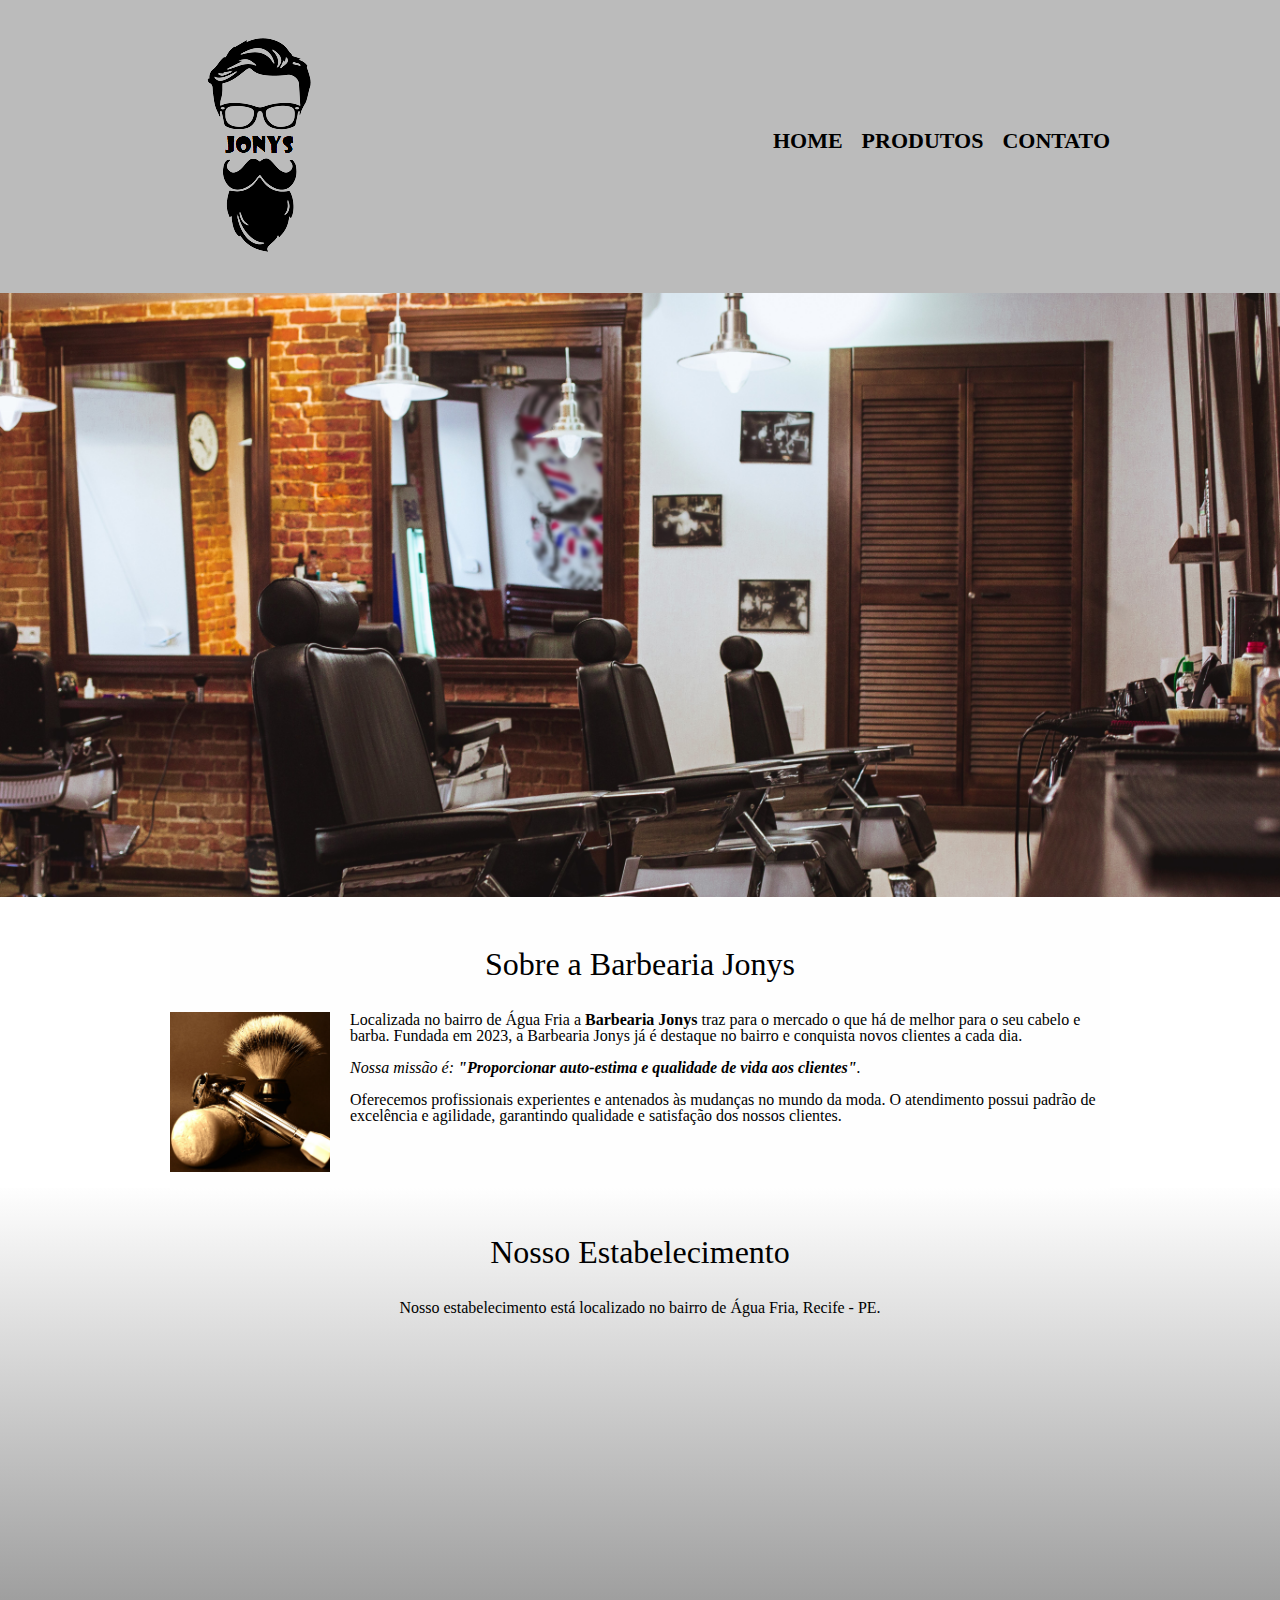
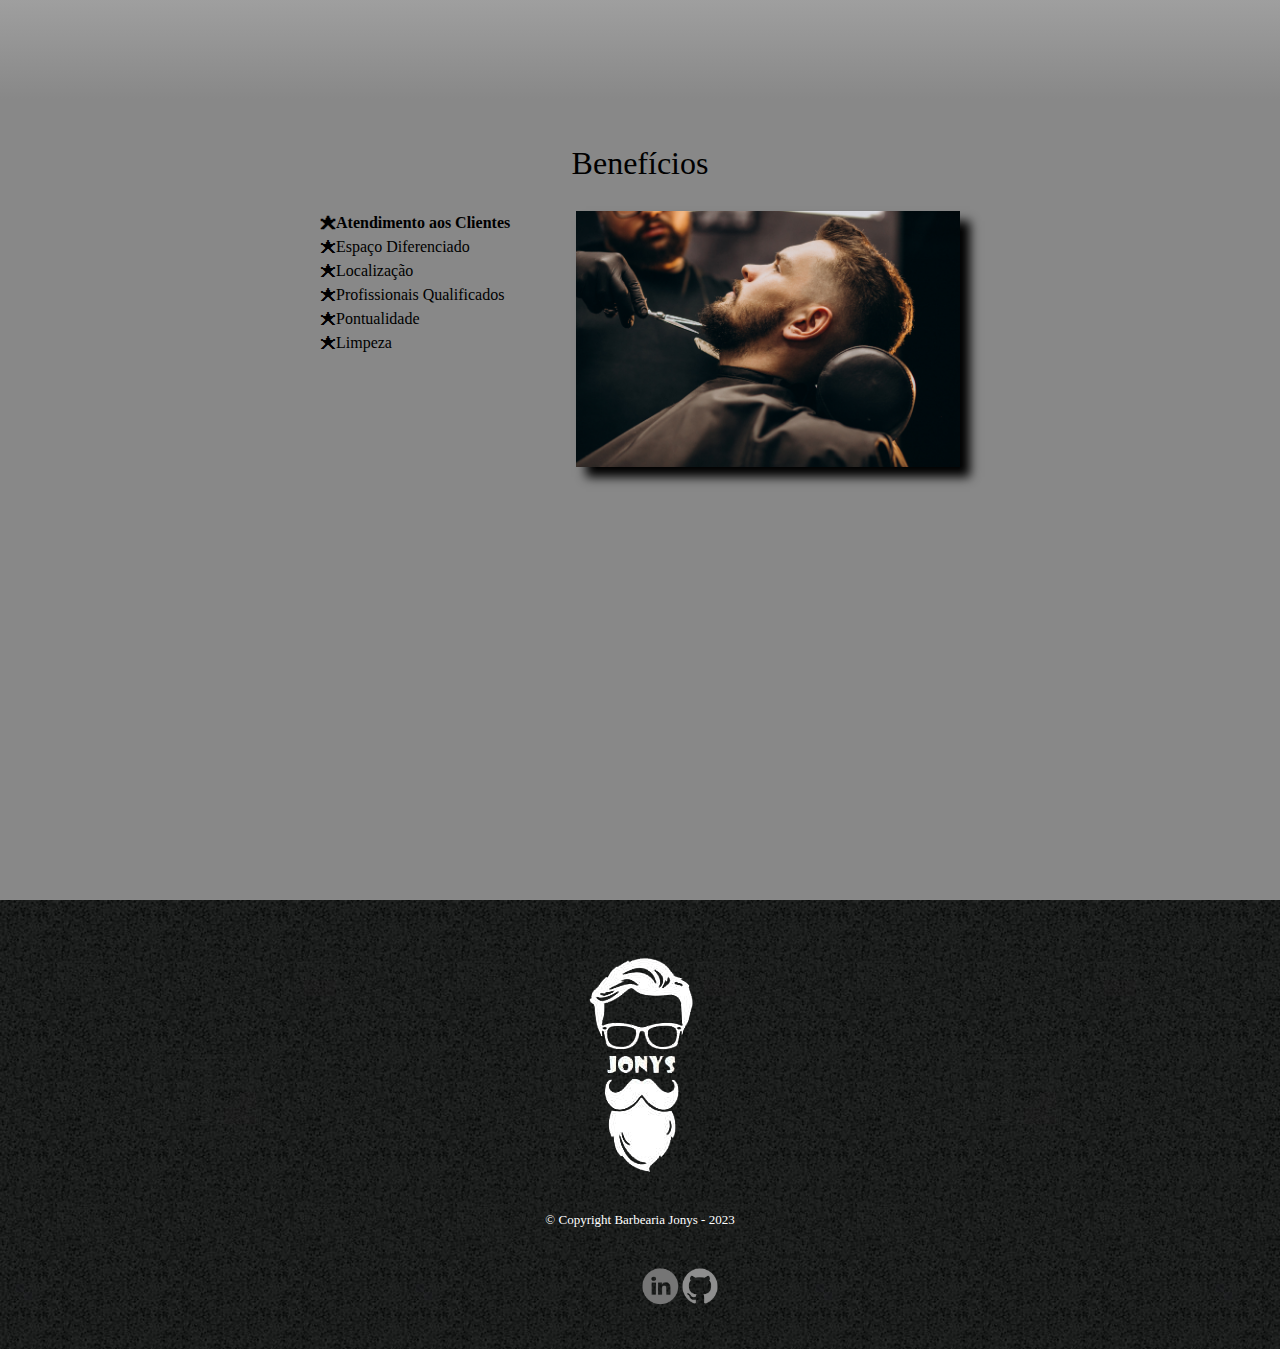
<file: index.html>
<!DOCTYPE html>
<html lang="pt-br">
	<head>
		<meta charset="UTF-8">
		<meta name="viewport" content="width=device-width">
		<title>Barbearia Jonys</title>
		<link rel="stylesheet" href="reset.css">
		<link rel="stylesheet" href="style.css">
		<link href="https://fonts.googleapis.com/css?family=Montserrat&display=swap" rel="stylesheet">
	</head>
	<body>
		<header>
			<div class="caixa">
				<h1><img src="Imagens/logo.png"></h1>
				<nav>
					<ul>
						<li><a href="index.html">Home</a></li>
						<li><a href="produtos.html">Produtos</a></li>
						<li><a href="contato.html">Contato</a></li>
					</ul>
				</nav>
			</div>
		</header>
		<img class="banner" src="Imagens/banner.jpg">
		<main>
			<section class="principal">
				<h2 class="titulo-principal">Sobre a Barbearia Jonys</h2>
				<img class="utensilios" src="Imagens/utensilios.jpg" alt="Utensilios de um barbeiro.">
				<p>Localizada no bairro de Água Fria a <strong>Barbearia Jonys</strong> traz para o mercado o que há de melhor para o seu cabelo e barba. Fundada em 2023, a Barbearia Jonys já é destaque no bairro e conquista novos clientes a cada dia.</p>
				<p id="missao"><em>Nossa missão é: <strong>"Proporcionar auto-estima e qualidade de vida aos clientes"</strong>.</em></p>
				<p>Oferecemos profissionais experientes e antenados às mudanças no mundo da moda. O atendimento possui padrão de excelência e agilidade, garantindo qualidade e satisfação dos nossos clientes.</p>
			</section>
			<section class="mapa">
				<h3 class="titulo-principal">Nosso Estabelecimento</h3>
				<p>Nosso estabelecimento está localizado no bairro de Água Fria, Recife - PE.</p>
				<div class="mapa-conteudo">
					<iframe src="https://www.google.com/maps/embed?pb=!1m18!1m12!1m3!1d7901.664081061174!2d-34.8959253072913!3d-8.016249824549513!2m3!1f0!2f0!3f0!3m2!1i1024!2i768!4f13.1!3m3!1m2!1s0x7ab1838c73b29c1%3A0x79fb1829a0237687!2sR.%20S%C3%A3o%20Joaquim%20do%20Monte%2C%20Recife%20-%20PE!5e0!3m2!1spt-BR!2sbr!4v1685841551838!5m2!1spt-BR!2sbr" width="100%" height="300" frameborder="0" style="border:0;" allowfullscreen=""></iframe>
				</div>
			</section>
			<section class="beneficios">
				<h3 class="titulo-principal">Benefícios</h3>
				<div class="conteudo-beneficios">
					<ul class="lista-beneficios">
						<li class="itens">Atendimento aos Clientes</li>
						<li class="itens">Espaço Diferenciado</li>
						<li class="itens">Localização</li>
						<li class="itens">Profissionais Qualificados</li>
						<li class="itens">Pontualidade</li>
						<li class="itens">Limpeza</li>
					</ul><img src="Imagens/beneficios.jpg" class="imagem-beneficios">
				</div>
				<div class="video">
					<iframe width="100%" height="315" src="https://www.youtube.com/embed/wcVVXUV0YUY" frameborder="0" allow="accelerometer; autoplay; encrypted-media; gyroscope; picture-in-picture" allowfullscreen></iframe>
				</div>
			</section>
		</main>
		<footer>
			<img src="Imagens/logo-branco.png">
			<p class="copyright">&copy; Copyright Barbearia Jonys - 2023</p>
			<ul class="redes-sociais">
				<li><a href=https://www.linkedin.com/in/laercio-fernandes-desenvolvedor-front-end/ target="_blank"><img class="social-media"
							src="Imagens/linkedin.png" alt="LinkedIn"><p class="description"></p></a></li>
				<li><a href="https://github.com/fernandesmelo/Challenge-Decodificador-de-Texto" target="_blank"><img class="social-media"
							src="Imagens/github.png" alt="github"><p class="description"></p></a></li>
			</ul>
		</footer>
	</body>
</html>
</file>
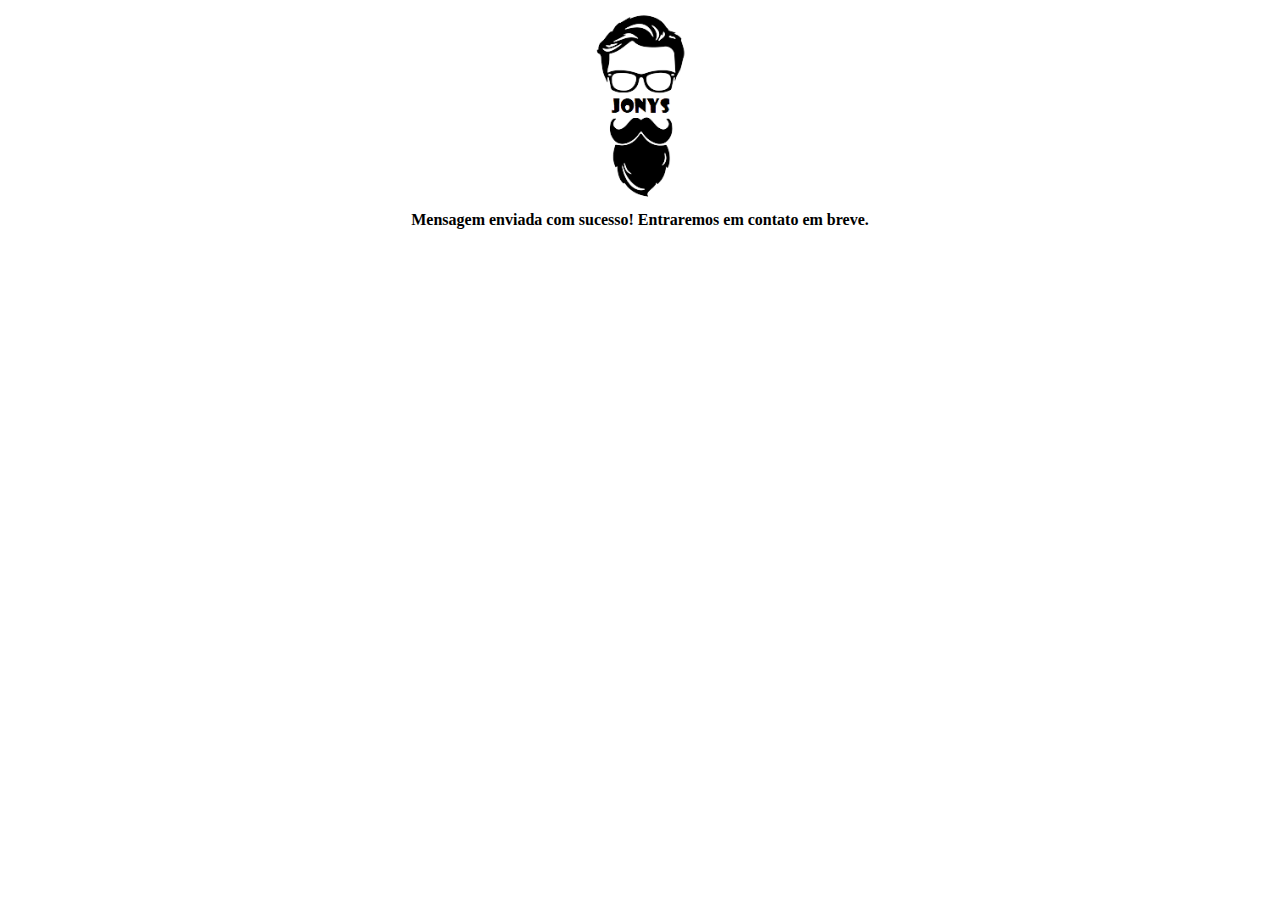
<file: enviado.html>
<!DOCTYPE html>
<html>
	<head>
		<meta charset="UTF-8">
		<title>Barbearia Jonys</title>
		<link rel="stylesheet" href="reset.css">
		<link rel="stylesheet" href="contato.css">
		<link rel="stylesheet" href="enviado.css">
	</head>
	<body>
		<main>
			<img src="Imagens/logo.png" alt="Logo da Barbearia Jonys">
			<h1>Mensagem enviada com sucesso! Entraremos em contato em breve.</h1>
		</main>
	</body>
</html>
</file>
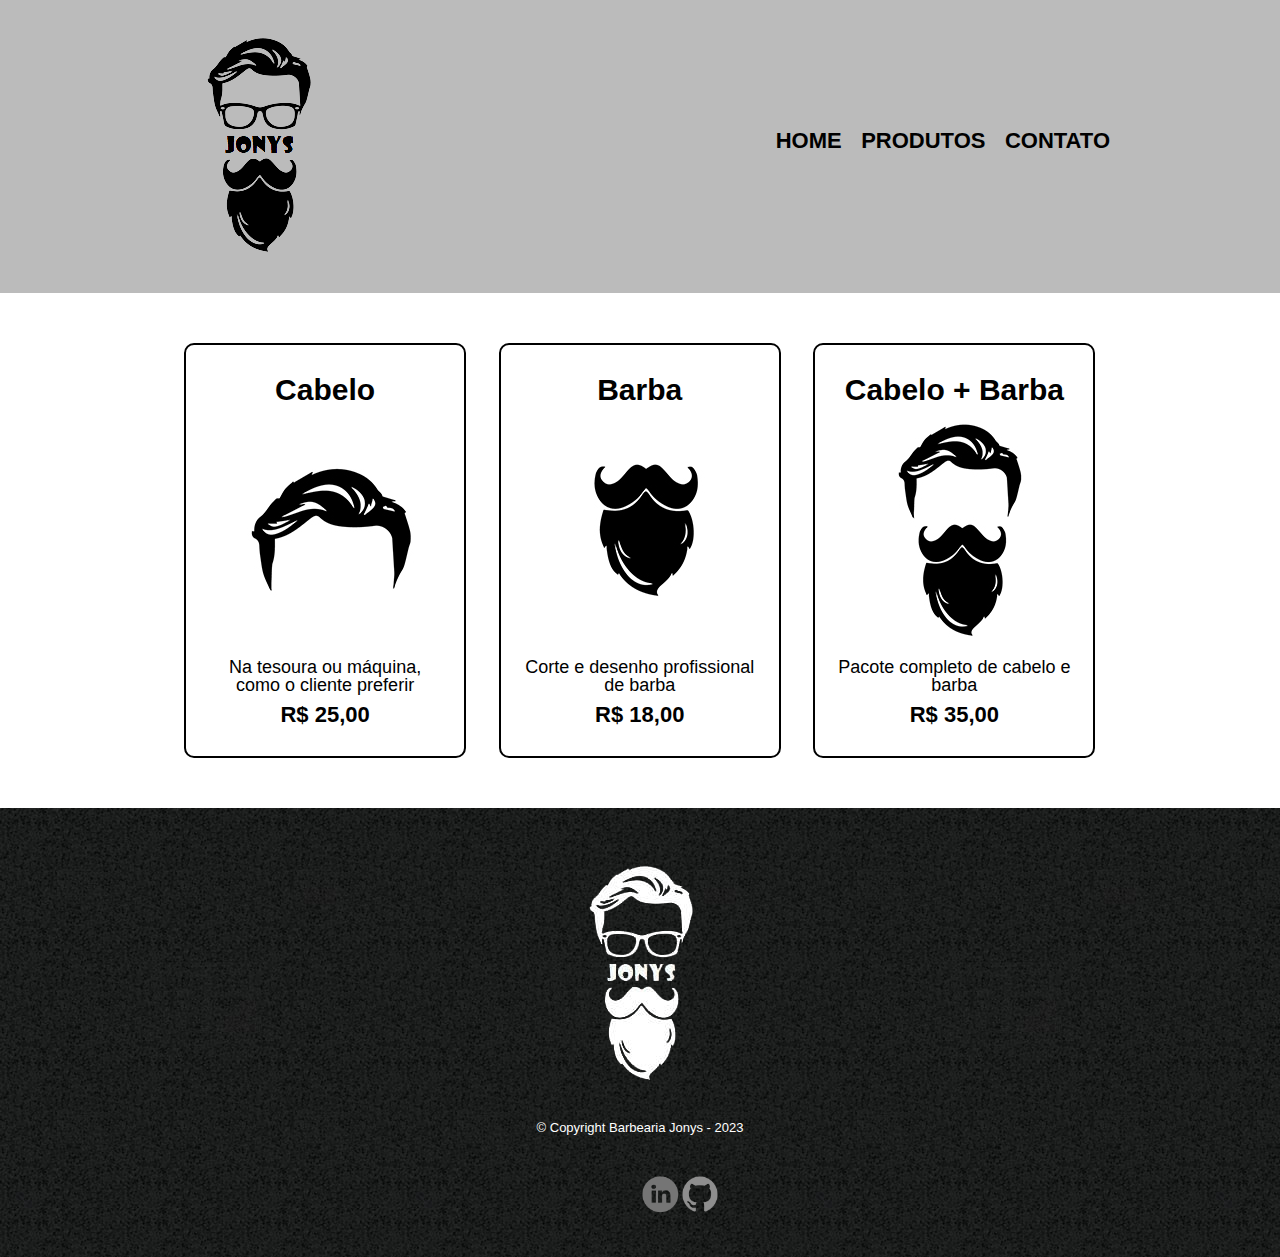
<file: produtos.html>
<!DOCTYPE html>
<html>
	<head>
		<meta charset="UTF-8">
		<title>Produtos - Barbearia Jonys</title>
		<link rel="stylesheet" href="reset.css">
		<link rel="stylesheet" href="produtos.css">
	</head>
	<body>
		<header>
			<div class="caixa">
				<h1><img src="Imagens/logo.png"></h1>
				<nav>
					<ul>
						<li><a href="index.html">Home</a></li>
						<li><a href="produtos.html">Produtos</a></li>
						<li><a href="contato.html">Contato</a></li>
					</ul>
				</nav>
			</div>
		</header>
		<main>
			<ul class="produtos">
				<li>
					<h2>Cabelo</h2>
					<img src="Imagens/cabelo.jpg">
					<p class="produto-descricao">Na tesoura ou máquina, como o cliente preferir</p>
					<p class="produto-preco">R$ 25,00</p>
				</li>
				<li>
					<h2>Barba</h2>
					<img src="Imagens/barba.jpg">
					<p class="produto-descricao">Corte e desenho profissional de barba</p>
					<p class="produto-preco">R$ 18,00</p>
				</li>
				<li>
					<h2>Cabelo + Barba</h2>
					<img src="Imagens/cabelo+barba.jpg">
					<p class="produto-descricao">Pacote completo de cabelo e barba</p>
					<p class="produto-preco">R$ 35,00</p>
				</li>
			</ul>
		</main>
		<footer>
			<img src="Imagens/logo-branco.png">
			<p class="copyright">&copy; Copyright Barbearia Jonys - 2023</p>
			<ul class="redes-sociais">
				<li><a href=https://www.linkedin.com/in/laercio-fernandes-desenvolvedor-front-end/ target="_blank"><img class="social-media"
							src="Imagens/linkedin.png" alt="LinkedIn"><p class="description"></p></a></li>
				<li><a href="https://github.com/fernandesmelo/Challenge-Decodificador-de-Texto" target="_blank"><img class="social-media"
							src="Imagens/github.png" alt="github"><p class="description"></p></a></li>
			</ul>
		</footer>
	</body>
</html>
</file>
<file: style.css>
header {
	background: #BBBBBB;
	padding: 20px 0;
}

.caixa {
	position: relative;
	width: 940px;
	margin: 0 auto;
}

nav {
	position: absolute;
	top: 110px;
	right: 0;
}

nav li {
	display: inline;
	margin: 0 0 0 15px;
}

nav a {
	text-transform: uppercase;
	color: #000000;
	font-weight: bold;
	font-size: 22px;
	text-decoration: none;
}

nav a:hover {
	color: #555555;
	text-decoration: underline;
}

.banner {
	width:100%;
}

.titulo-principal {
	text-align: center;
	font-size: 2em;
	margin: 0 0 1em;
	clear: left;
}

.principal {
	padding: 3em 0;
	background: #FEFEFE;
	width: 940px;
	margin: 0 auto;
}

.principal p {
	margin: 0 0 1em;
}

.principal strong {
	font-weight: bold;
}

.principal em {
	font-style: italic;
}

.utensilios {
	width: 160px;
	float: left;
	margin: 0 20px 20px 0;
}

.mapa {
	padding: 3em 0;
	background: linear-gradient(#FEFEFE, #888888);
}

.mapa-conteudo {
	width: 940px;
	margin: 0 auto;
}

.mapa p {
	margin: 0 0 2em;
	text-align: center;
}

.beneficios {
	padding: 3em 0;
	background: #888888;
}

.conteudo-beneficios {
	width: 640px;
	margin: 0 auto;
}

.lista-beneficios {
	width: 40%;
	display: inline-block;
	vertical-align: top;
}

.itens {
	line-height: 1.5;
}

.itens:first-child {
	font-weight: bold;
}

.itens:before {
	content: "🟊";
}

.imagem-beneficios {
	width: 60%;
	opacity: 1;
	transition: 400ms;
	box-shadow: 10px 10px 10px 0 #000000;
}

.imagem-beneficios:hover {
	opacity: 0.3;
}

.video {
	width: 560px;
	margin: 2em auto;
}

footer {
	text-align: center;
	background: url("Imagens/bg.jpg");
	padding: 40px 0;
}

.copyright {
	color: #FFFFFF;
	font-size: 13px;
	margin: 20px 0 0;
}

.social-media {
	width: 40px;
}

.redes-sociais {
    display: flex;
    margin-left: 640px;
	margin-top: 40px;
}
</file>
<file: contato.css>
header {
	background: #BBBBBB;
	padding: 20px 0;
}

.caixa {
	position: relative;
	width: 940px;
	margin: 0 auto;
}

nav {
	position: absolute;
	top: 110px;
	right: 0;
}

nav li {
	display: inline;
	margin: 0 0 0 15px;
}

nav a {
	text-transform: uppercase;
	color: #000000;
	font-weight: bold;
	font-size: 22px;
	text-decoration: none;
}

nav a:hover {
	color: #555555;
	text-decoration: underline;
}

.contato {
	width: 940px; 
	margin: 40px auto; 
}

.contato label, .input-group legend {
	display: block; 
	margin: 0 0 5px; 
	font-size: 20px; 
}

.campo-padrao, textarea {
	display: block; 
	margin: 0 0 30px; 
	padding: 10px 20px; 
	width: 50%; 
	border: 1px solid #aaa; 
}

.input-group {
	margin: 0 0 20px; 
}

.newsletter {
	margin: 0 0 20px; 
}

.botao {
	margin: 20px 0 0; 
	width: 30%; 
	padding: 10px 20px; 
	font-size: 24px; 
	display: inline-block;
	background: #555555; 
	color: white; 
	border: none; 
	border-radius: 5px; 
	transition: 1s;  
}

.botao:hover {
	cursor: pointer; 
	transform: scale(1.2); 
}

.funcionamento {
	width: 940px; 
	margin: 0 auto 40px; 
}

table {
	margin: 10px 0 0; 
	width: 40%;
}

tr {
	background: #FFFFFF; 
	color: #000000; 
}

.titulo-tabela {
	background: #555555;
	color: #FFFFFF;
}

td {
	text-align: center;
}

td, tr {
	border: 1px solid #000000; 
	padding: 5px 20px; 
}

main {
	width: 940px; 
	margin: 0 auto; 
}

.imagens {
	width: 500px;
}

form {
	margin: 40px 0; 
}

form label, form legend {
	display: block; 
	font-size: 20px; 
	margin: 0 0 10px; 
}

.input-padrao {
	display: block; 
	margin: 0 0 20px; 
	padding: 10px 25px; 
	width: 50%; 
}

.horario {
	margin: 10px 0; 
}

.checkbox {
	margin: 20px 0; 
}

.enviar {
	width: 40%; 
	padding: 15px 0; 
	background: #555555; 
	color: white; 
	font-weight: bold; 
	font-size: 18px; 
	border: none; 
	border-radius: 5px; 
	transition: 1s all; 
	cursor: pointer; 
}

.enviar:hover {
	background: #555555; 
	transform: scale(1.2); 
}

table {
	margin: 20px 0 40px; 
}

thead {
	background: #CCCCCC; 
	color: white; 
	font-weight: bold; 
}

td, th {
	border: 1px solid #000000; 
	padding: 8px 20px;  
}

.conteudo-principal .container {
	display: flex;
	align-items: center;
	justify-content: space-between;
}

.imagem-contato {
	width: 400px;
	height: 700px;
}

footer {
	text-align: center;
	background: url("Imagens/bg.jpg");
	padding: 40px 0;
}

.copyright {
	color: #FFFFFF;
	font-size: 13px;
	margin: 20px 0 0;
}

.social-media {
	width: 40px;
}

.redes-sociais {
    display: flex;
    margin-left: 640px;
	margin-top: 40px;
}
</file>
<file: enviado.css>
main {
    display: flex;
    flex-direction: column;
    align-items: center;
    justify-content: center;
  }
  
  main img {
    width: 150px;
  }
  
  main h1 {
    font-weight: bold;
    text-align: center;
  }
</file>
<file: produtos.css>
body {
	font-family: 'Montserrat', sans-serif;
}

header {
	background: #BBBBBB;
	padding: 20px 0;
}

.caixa {
	position: relative;
	width: 940px;
	margin: 0 auto;
}

nav {
	position: absolute;
	top: 110px;
	right: 0;
}

nav li {
	display: inline;
	margin: 0 0 0 15px;
}

nav a {
	text-transform: uppercase;
	color: #000000;
	font-weight: bold;
	font-size: 22px;
	text-decoration: none;
}

nav a:hover {
	color: #555555;
	text-decoration: underline;
}

.produtos {
	width: 940px;
	margin: 0 auto;
	padding: 50px 0;
}

.produtos li {
	display: inline-block;
	text-align: center;
	width: 30%;
	vertical-align: top;
	margin: 0 1.5%;
	padding: 30px 20px;
	box-sizing: border-box;
	border: 2px solid #000000;
	border-radius: 10px;
}

.produtos li:hover {
	border-color: #555555;
}

.produtos li:active {
	border-color: #088C19;	
}

.produtos li:hover h2 {
	font-size: 34px;
}

.produtos h2 {
	font-size: 30px;
	font-weight: bold;
}

.produto-descricao {
	font-size: 18px;
}

.produto-preco {
	font-size: 22px;
	font-weight: bold;
	margin-top: 10px;
}

footer {
	text-align: center;
	background: url("Imagens/bg.jpg");
	padding: 40px 0;
}

.copyright {
	color: #FFFFFF;
	font-size: 13px;
	margin: 20px 0 0;
}

.social-media {
	width: 40px;	
}

.redes-sociais {
    display: flex;
    margin-left: 640px;
	margin-top: 40px;
}
</file>
